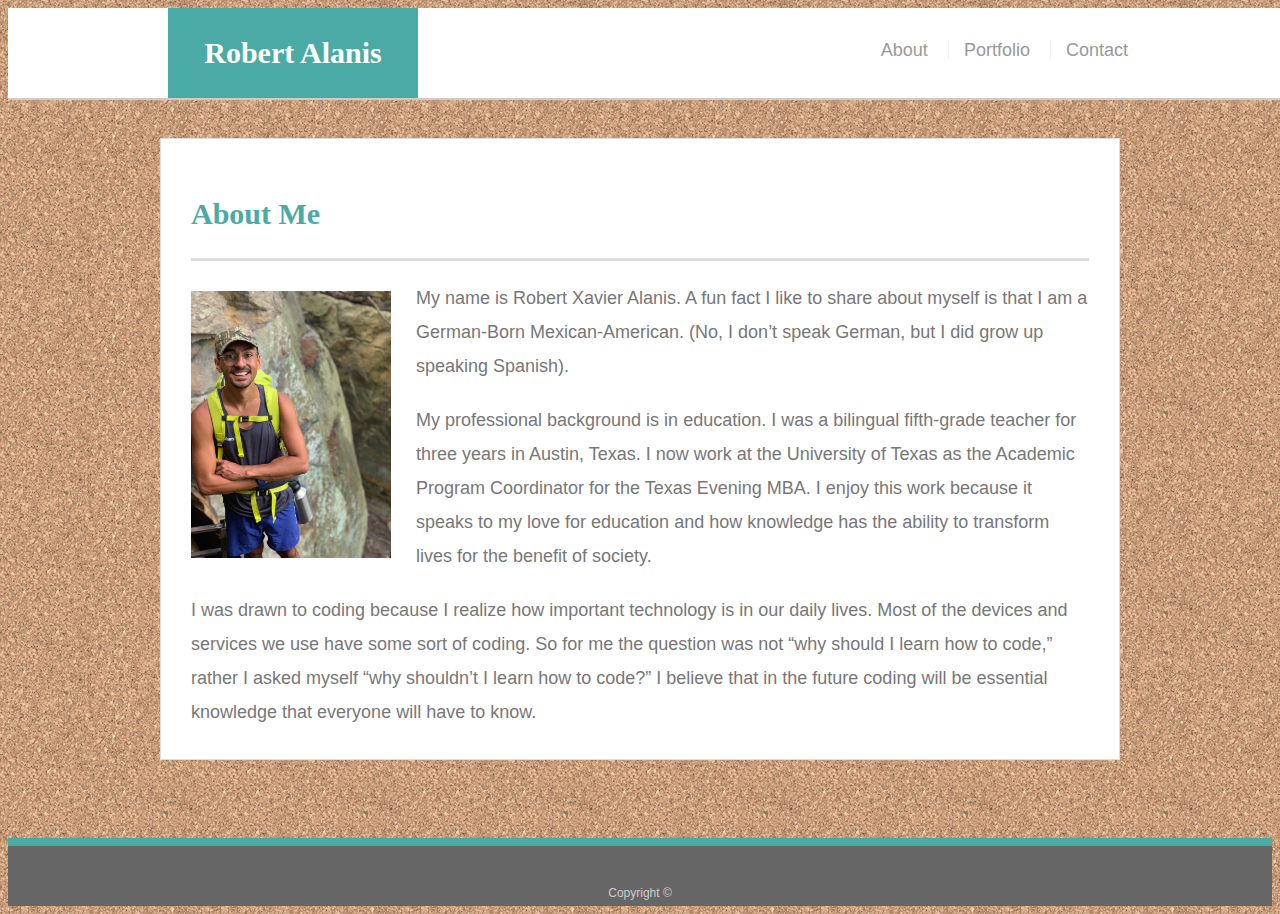
<file: index.html>
<!doctype html>
<html lang="en-us">

<head>
  <meta charset="UTF-8">
  <title>About | Robert X. Alanis</title>
  <link rel="stylesheet" type="text/css" href="assets/css/style.css">
  <meta name="viewport" content="width=device-width, initial-scale=1.0">
</head>

<body>

  <header id="masthead">
    <div class="container">
      <a href="index.html" id="logo">Robert Alanis</a>
      <nav>
        <a href="index.html">About</a>
        <a href="portfolio.html">Portfolio</a>
        <a href="contact.html">Contact</a>
      </nav>
    </div>
  </header>

  <div id="main-container" class="container">
    <section class="main-section">
      <h1>About Me</h1>

      <img src="assets/images/Robert.jpeg" class="auth-image" alt="Robert X. Alanis">

      <p>My name is Robert Xavier Alanis. A fun fact I like to share about myself is that I am a German-Born Mexican-American. (No, I don’t speak German, but I did grow up speaking Spanish).</p>
   
      <p>My professional background is in education. I was a bilingual fifth-grade teacher for three years in Austin, Texas. I now work at the University of Texas as the Academic Program Coordinator for the Texas Evening MBA. I enjoy this work because it speaks to my love for education and how knowledge has the ability to transform lives for the benefit of society.</p>
      
      <p>I was drawn to coding because I realize how important technology is in our daily lives. Most of the devices and services we use have some sort of coding. So for me the question was not “why should I learn how to code,” rather I asked myself  “why shouldn’t I learn how to code?” I believe that in the future coding will be essential knowledge that everyone will have to know.</p>
      
    </section>

  </div>

  <footer>
    <div class="container">
      Copyright &copy; 
    </div>
  </footer>
</body>

</html>
</file>
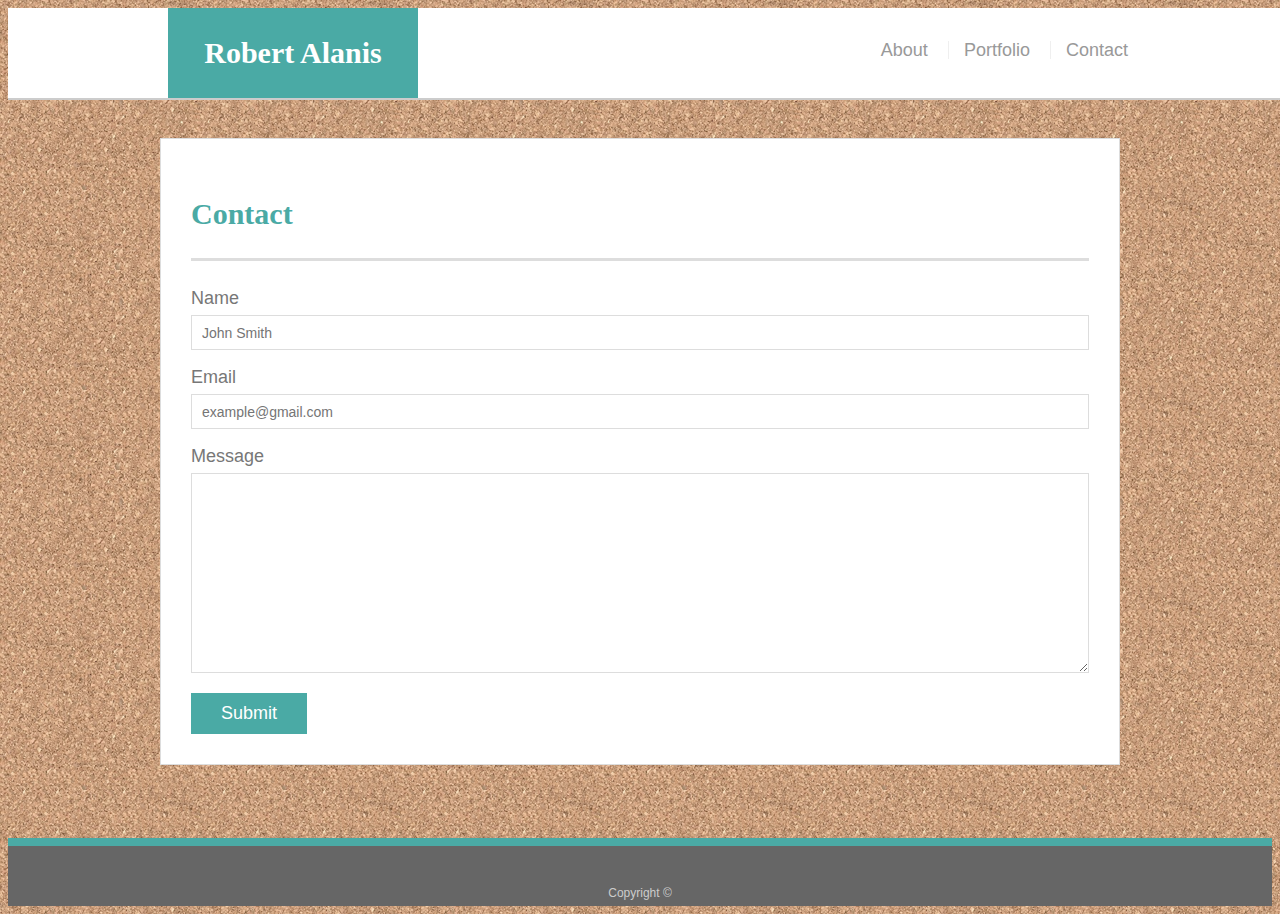
<file: contact.html>
<!doctype html>
<html lang="en-us">

<head>
  <meta charset="UTF-8">
  <title>Contact | Your Name</title>
  <link rel="stylesheet" type="text/css" href="assets/css/style.css">
  <meta name="viewport" content="width=device-width, initial-scale=1.0">
</head>

<body>

  <header id="masthead">
    <div class="container">
      <a href="index.html" id="logo">Robert Alanis</a>
      <nav>
        <a href="index.html">About</a>
        <a href="portfolio.html">Portfolio</a>
        <a href="contact.html">Contact</a>
      </nav>
    </div>
  </header>

  <div id="main-container" class="container">
    <section class="main-section">
      <h1>Contact</h1>

      <form id="contact-form">
        <ul>
          <li>
            <label for="name">Name</label>
            <input type="text" id="name" name="name" placeholder="John Smith" required="required">
          </li>
          <li>
            <label for="email">Email</label>
            <input type="email" id="email" name="email" placeholder="example@gmail.com" required="required">
          </li>
          <li>
            <label for="message">Message</label>
            <textarea id="message" name="message" required="required"></textarea>
          </li>
        </ul>
        <input type="submit">
      </form>

    </section>

  </div>

  <footer>
    <div class="container">
      Copyright &copy; 
    </div>
  </footer>
</body>

</html>
</file>
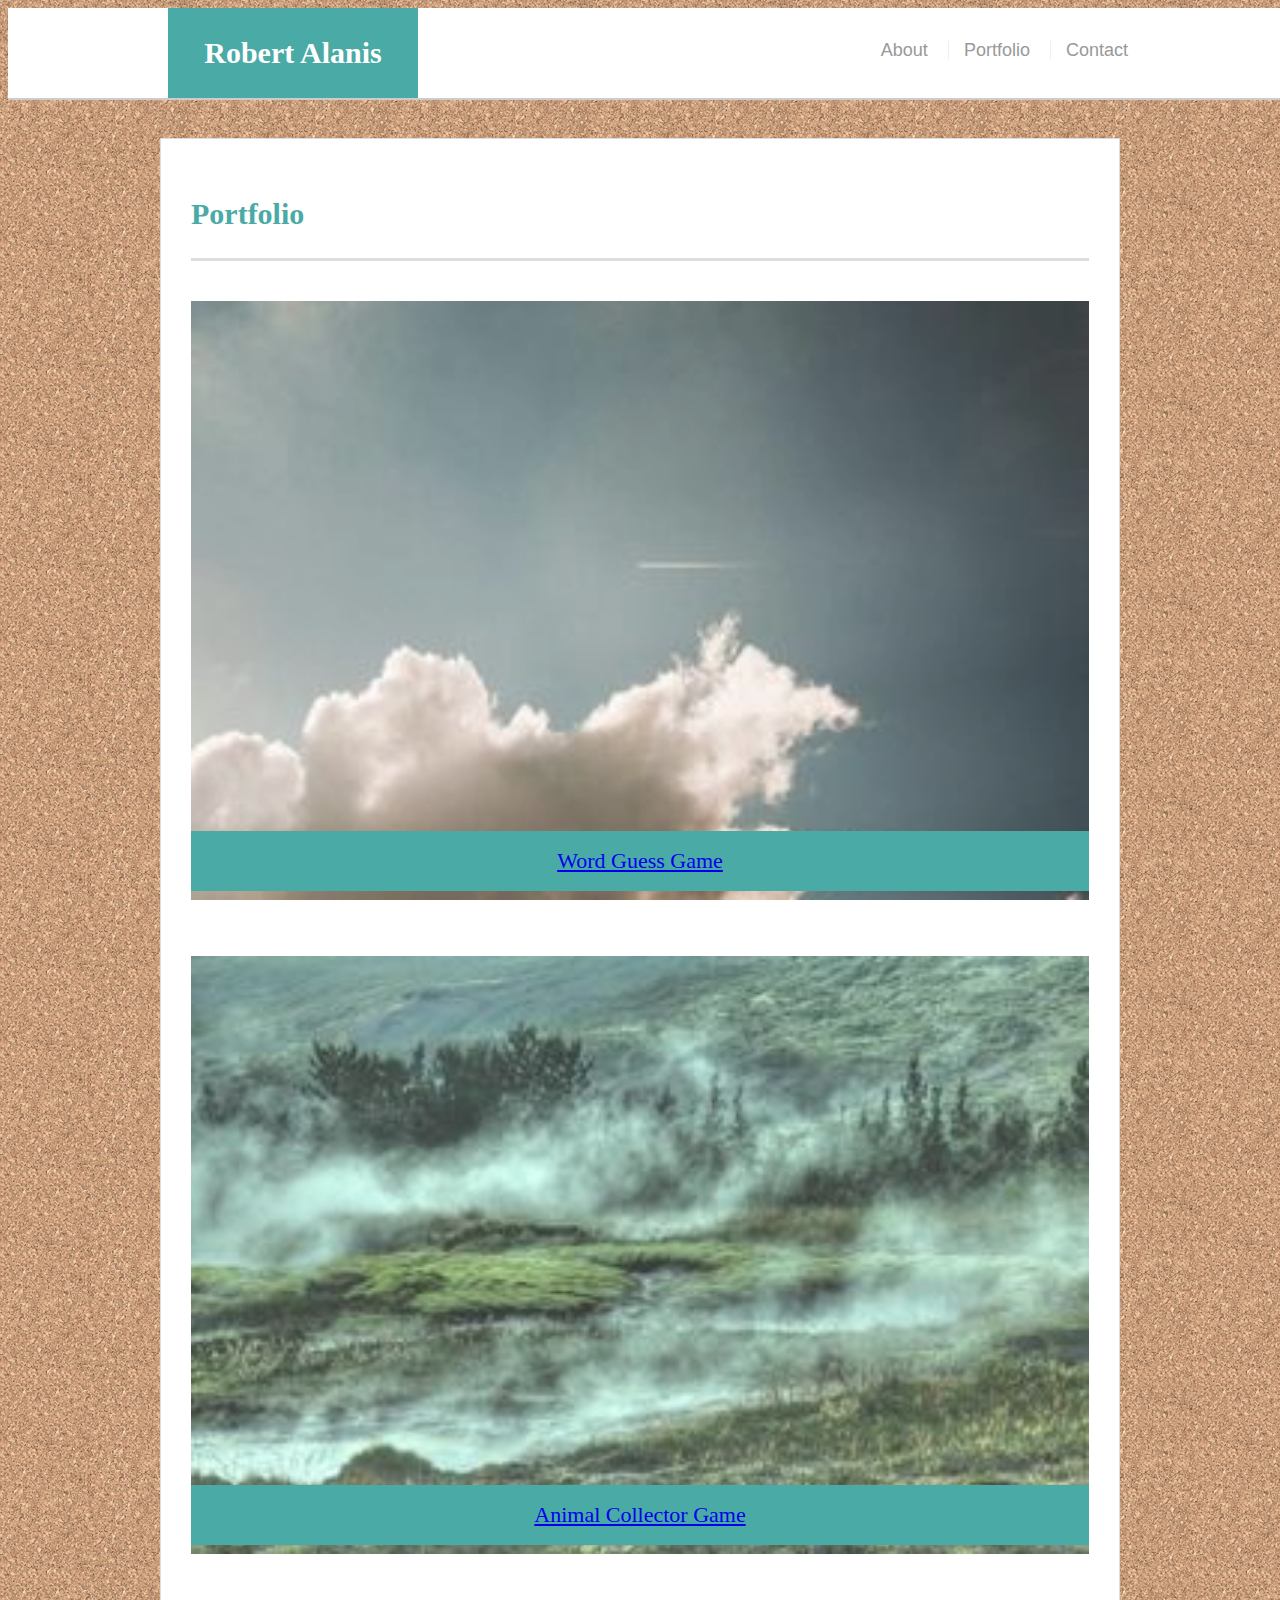
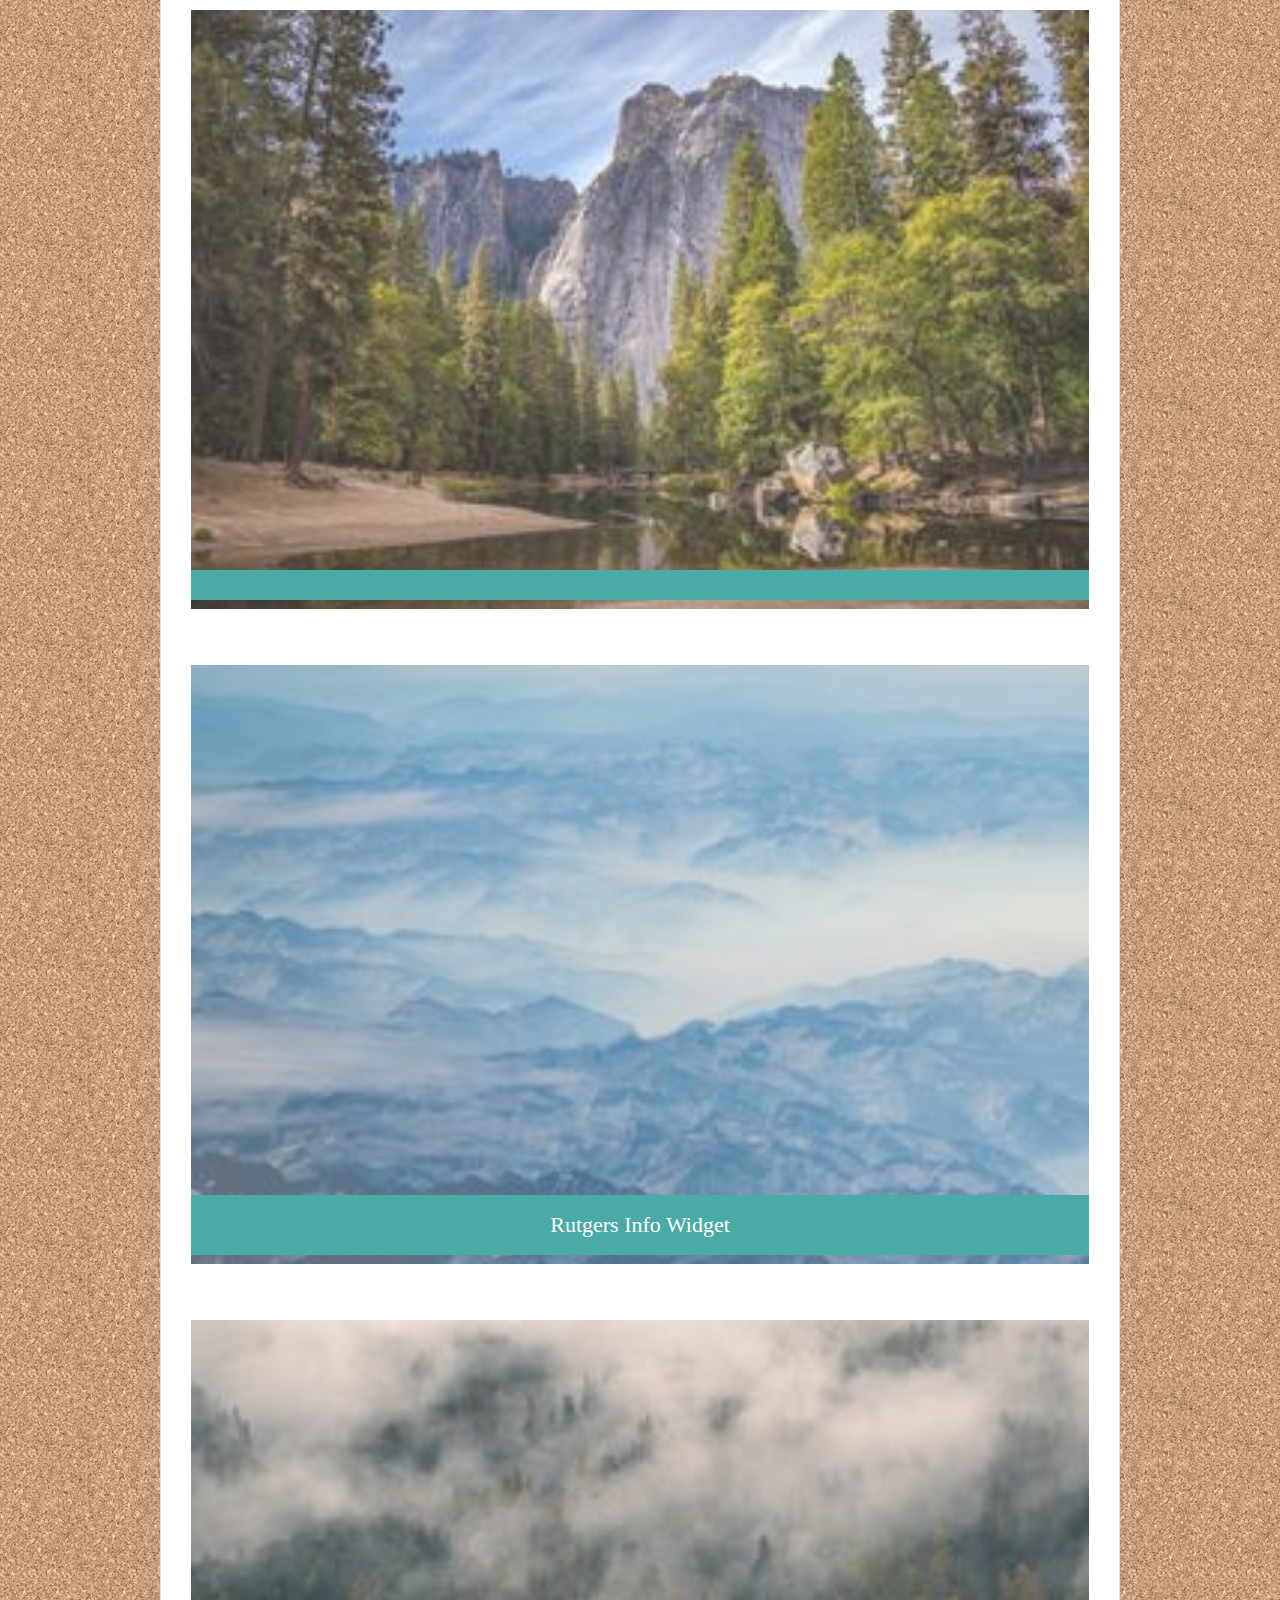
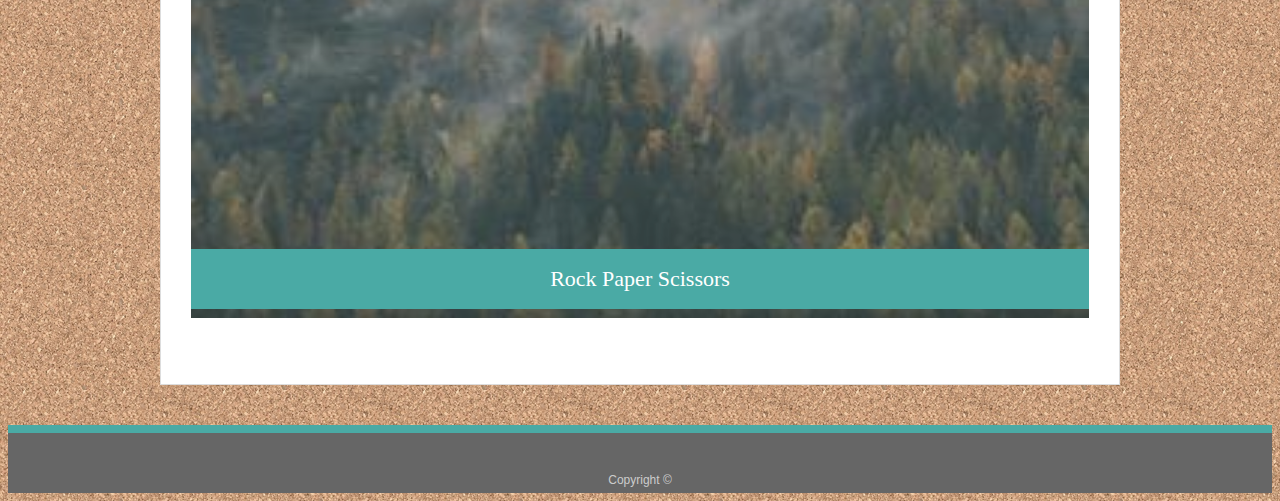
<file: portfolio.html>
<!DOCTYPE html>
<html lang="en-us">
  <head>
    <meta charset="UTF-8" />
    <title>Portfolio | Robert X. Alanis</title>
    <link rel="stylesheet" type="text/css" href="assets/css/style.css" />
    <meta name="viewport" content="width=device-width, initial-scale=1.0" />
  </head>

  <body>
    <header id="masthead">
      <div class="container">
        <a href="index.html" id="logo">Robert Alanis</a>
        <nav>
          <a href="index.html">About</a>
          <a href="portfolio.html">Portfolio</a>
          <a href="contact.html">Contact</a>
        </nav>
      </div>
    </header>

    <div id="main-container" class="container">
      <section class="main-section">
        <h1>Portfolio</h1>

        <div class="work">
          <img src="assets/images/Portfolio-1.jpg" alt="Word Guess" />
          <h3>
            <a href="https://robertalanis.github.io/Word-Guess-Game"
              >Word Guess Game</a
            >
          </h3>
        </div>
        <div class="work">
          <img src="assets/images/Portfolio-2.jpg" alt="RPG Game" />

          <h3>
            <a href="https://robertalanis.github.io/Unit-4-Game"
              >Animal Collector Game</a
            >
          </h3>
        </div>
        <div class="work">
          <img src="assets/images/Portfolio-3.jpg" alt="GifTastic" />

          <h3>
            <a href="https://robertalanis.github.io/GifTastic/"
              ></a
            >
          </h3>
        </div>
        <div class="work">
          <img src="assets/images/Portfolio-4.jpg" alt="Rutgers Info Widget" />

          <h3>Rutgers Info Widget</h3>
        </div>
        <div class="work">
          <img src="assets/images/Portfolio-5.jpg" alt="Rock Paper Scissors" />

          <h3>Rock Paper Scissors</h3>
        </div>
      </section>
    </div>

    <footer>
      <div class="container">
        Copyright &copy;
      </div>
    </footer>
  </body>
</html>
</file>
<file: assets/css/style.css>
body {
  font-family: Arial, "Helvetica Neue", Helvetica, sans-serif;
  font-size: 18px;
  line-height: 34px;
  color: #777777;
  background: url("../images/cork-board.png");
}

* {
  box-sizing: border-box;
}

/* general */

.container {
  width: 100%;
  max-width: 960px;
  margin: 0 auto;
  clear: both;
}

h1,
h2,
h3,
p {
  margin-bottom: 20px;
}

p:last-child {
  margin-bottom: 0;
}

h1,
h2,
h3 {
  font-family: Georgia, Times, "Times New Roman", serif;
  font-weight: 700;
  color: #4aaaa5;
}

h1 {
  padding-bottom: 20px;
  font-size: 30px;
  line-height: 49px;
  border-bottom: 3px solid #dddddd;
}

h2,
h3 {
  font-size: 22px;
}

/* header */

#masthead {
  position: fixed;
  z-index: 99;
  width: 100%;
  margin: 0 0 30px;
  overflow: auto;
  color: #ffffff;
  background: #ffffff;
  border-bottom: 2px solid #cccccc;
}

#logo {
  float: left;
  width: 250px;
  height: 90px;
  font-family: Georgia, Times, "Times New Roman", serif;
  font-size: 30px;
  font-weight: 700;
  line-height: 90px;
  color: #ffffff;
  text-align: center;
  text-decoration: none;
  background: #4aaaa5;
}

nav {
  float: right;
  margin-top: 25px;
}

nav a {
  display: inline-block;
  padding-left: 15px;
  margin-left: 15px;
  line-height: 18px;
  color: #999;
  text-decoration: none;
  border-left: 1px solid #efefef;
}

nav a:first-child {
  border-left: 0 none;
}

/* footer */

footer {
  padding: 30px 0;
  clear: both;
  font-size: 12px;
  color: #ffffff;
  color: #cccccc;
  text-align: center;
  background: #666666;
  border-top: 8px solid #4aaaa5;
  height: 50px;
}

h3, h2 {
  padding-bottom: 20px;
  margin-bottom: 15px;
  line-height: 22px;
  border-bottom: 2px solid #eeeeee;
}

/* main */

#main-container {
  padding-top: 130px;
  min-height: calc(100vh - 70px);
}

.main-section {
  float: left;
  width: 100%;
  max-width: 960px;
  padding: 30px;
  margin: 0 0 40px;
  background: #ffffff;
  border: 1px solid #dddddd;
}

/* portfolio page */

.work {
  position: relative;
  float: left;
  width: 100%;
  margin: 20px 0 25px;
  overflow: auto;
}

.work:nth-child(even) {
  margin-right: 40px;
}

.work img {
  width: 100%;
  border: 0 none;
  opacity: 0.8;
}

.work h3 {
  position: absolute;
  bottom: 20px;
  width: 100%;
  padding: 15px;
  margin-bottom: 0;
  font-weight: 300;
  line-height: 30px;
  color: #ffffff;
  text-align: center;
  background: #4aaaa5;
  border-bottom: 0;
}

.auth-image {
  float: left;
  width: 200px;
  height: auto;
  margin-top: 10px;
  margin-right: 25px;
}

/* contact page */

#contact-form ul {
  margin-bottom: 20px;
  padding-inline-start: 0px;

}

#contact-form li {
  margin-bottom: 10px;
  list-style-type: none;
}

label,
input[type=text],
input[type=email],
textarea {
  display: block;
  width: 100%;
}

input[type=text],
input[type=email],
textarea {
  height: 35px;
  padding: 0 10px;
  font-size: 14px;
  border: 1px solid #dddddd;
}

textarea {
  height: 200px;
}

input[type=submit] {
  padding: 10px 30px;
  font-size: 18px;
  color: #ffffff;
  cursor: pointer;
  background: #4aaaa5;
  border: 0 none;
}



/* Hover Styling */

#logo:hover,
input[type=submit]:hover {
  background: #5e7f7e;
}

nav a:hover {
  color: #5e7f7e;
}

.social:hover {
  cursor: pointer;
  opacity: 0.8;
}


/* MEDIA QUERY */

@media (max-width: 980px) {
 
  #masthead {
    padding-left: 50px;
  }
  nav {
    margin-right: 50px;
  }
  #main-container {
    padding-left: 50px;
  }
  .main-section {
    width: 75%;
  }
  .work {
    width: 40%;
  }
}

@media (max-width: 786px) {
  #masthead {
    padding-left: 20px;
    padding-right: 20px;
  }
  nav {
    margin-right: 20px;
  }
  #main-container {
    padding-left: 20px;
    padding-right: 20px;
  }
  .main-section {
    width: 100%;
  }
  h1 {
    margin-block-start: 0;
  }
  .auth-image {
    width: 50%;
  }
  .work {
    width: 45%;
    margin: 20px 0 15px
  }
}

@media (max-width: 640px) {
  #masthead {
    position: static;
    padding-left: 0px;
    padding-right: 0px;
    padding-bottom: 15px;
  }
  nav {
    float: none;
    margin: 0;
    text-align: center;
  }
  #logo {
    width: 100%;
    margin-bottom: 15px;
  }
  #main-container {
    padding-top: 0px;
  }
  .auth-image {
    width: 100%;
    padding-bottom: 20px;
  }
  .work {
    width: 100%;
  }
}
</file>
